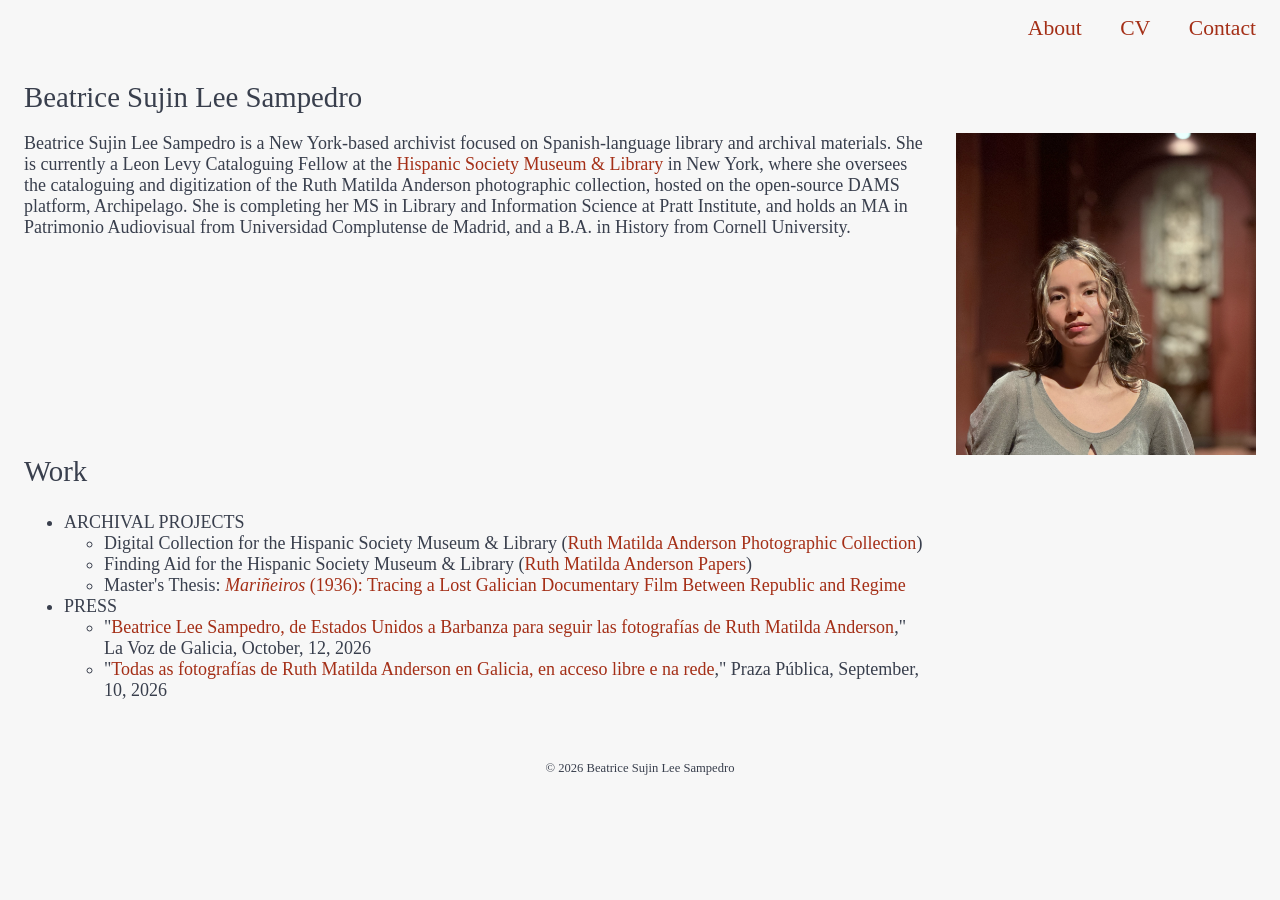
<file: index.html>
<!DOCTYPE html>
<html>
<head>
<meta charset="UTF-8">
<meta name="viewport" content="width=device-width, initial-scale=1.0">
<title>Beatrice Sujin Lee Sampedro</title>
<link rel="stylesheet" href="styles.css">
<meta name="description" content="Beatrice Lee Sampedro web page">
<meta name="keywords" content="Beatrice Lee Sampedro, librarian, archivist">
<meta name="author" content="Beatrice Lee Sampedro"> 
</head>
<body>
  <div class="navigation">
    <a href="hello.html" class="current">About</a> 
    <a href="cv.html">CV</a>
    <a href="contact.html">Contact</a>
  </div>
<h1>Beatrice Sujin Lee Sampedro</h1>
<img src="prof_photo.png" alt="Portrait" width="300" class="portrait">
<p>Beatrice Sujin Lee Sampedro is a New York-based archivist focused on Spanish-language library and archival materials. She is currently a Leon Levy Cataloguing Fellow at the <a href=" https://hispanicsociety.org/">Hispanic Society Museum & Library</a> in New York, where she oversees the cataloguing and digitization of the Ruth Matilda Anderson photographic collection, hosted on the open-source DAMS platform, Archipelago. She is completing her MS in Library and Information Science at Pratt Institute, and holds an MA in Patrimonio Audiovisual from Universidad Complutense de Madrid, and a B.A. in History from Cornell University.</p>
<div class="work">
<h2>Work</h2>
<ul>
  <li>ARCHIVAL PROJECTS
    <ul>
      <li>Digital Collection for the Hispanic Society Museum & Library (<a href="https://diglib.hispanicsociety.org/">Ruth Matilda Anderson Photographic Collection</a>)</li>
      <li>Finding Aid for the Hispanic Society Museum & Library (<a href="https://empireadc.org/search/catalog/nnh_5872/">Ruth Matilda Anderson Papers</a>)</li>
      <li>Master's Thesis: <a href="marineiros.pdf"><em>Mariñeiros</em> (1936): Tracing a Lost Galician Documentary Film Between Republic and Regime</a></li>
    </ul>
  </li>
  <li>PRESS
    <ul>
      <li>"<a href="https://www.lavozdegalicia.es/noticia/barbanza/2026/10/11/neoyorquino-recomendaria-corrubedo/0003_202610B11C12991.htm">Beatrice Lee Sampedro, de Estados Unidos a Barbanza para seguir las fotografías de Ruth Matilda Anderson</a>," La Voz de Galicia, October, 12, 2026</li>
      <li>"<a href="https://praza.gal/cultura/todas-as-fotografias-de-ruth-matilda-anderson-en-galicia-en-acceso-libre-e-na-rede/">Todas as fotografías de Ruth Matilda Anderson en Galicia, en acceso libre e na rede</a>," Praza Pública, September, 10, 2026</li>
    </ul>
    </li>
    </ul>
    </div>
  <footer>
        <p>&copy; 2026 Beatrice Sujin Lee Sampedro</p>
    </footer>
  </body>
</html>
</file>
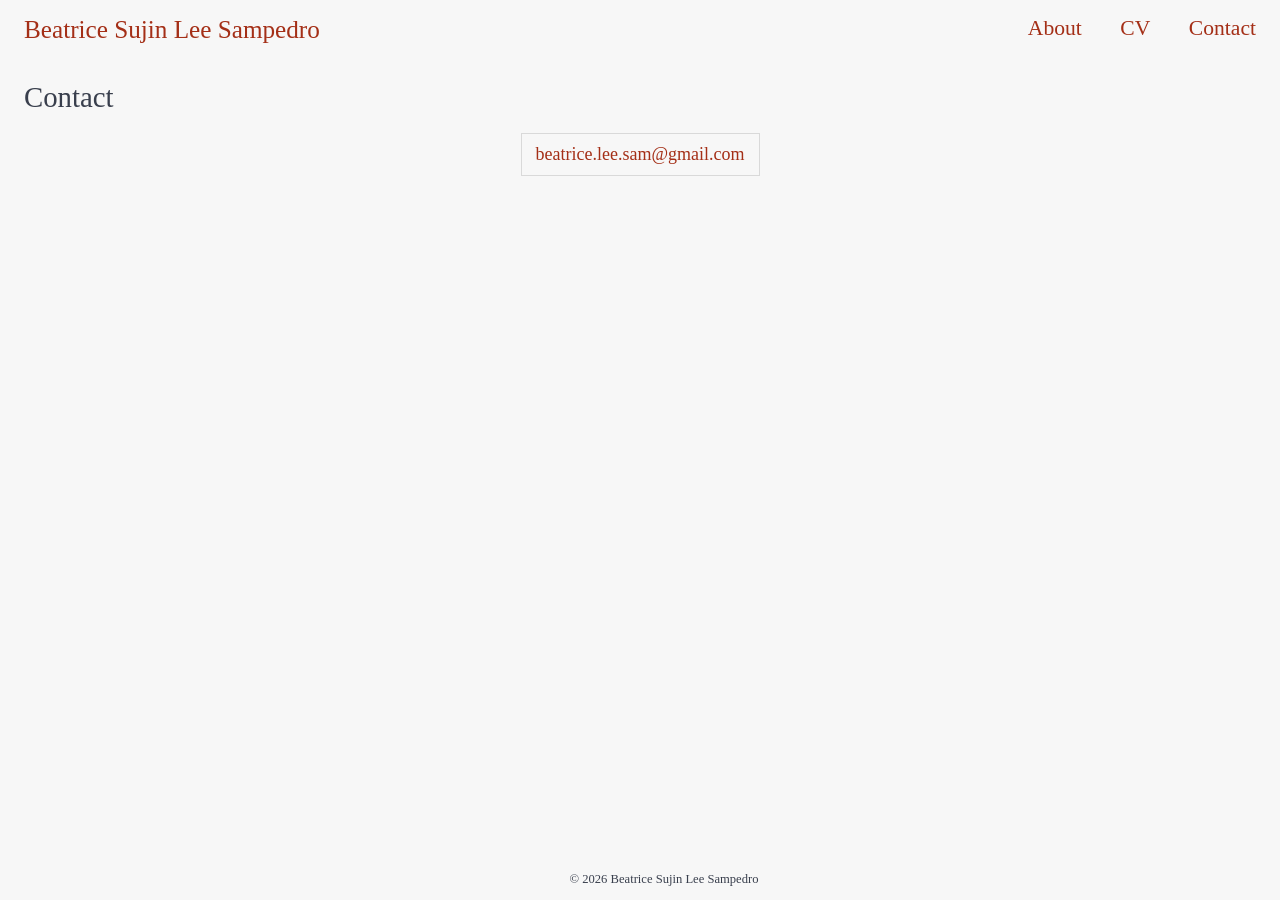
<file: contact.html>
<!DOCTYPE html>
<html>
    <head>
        <meta charset="UTF-8">
        <meta name="viewport" content="width=device-width, initial-scale=1.0">
        <title>contact</title>
        <link rel="stylesheet" href="styles.css">
    </head>
<body>
   <div class="navigation">
        <a href="hello.html" class="page-name">Beatrice Sujin Lee Sampedro</a> 
        <a href="hello.html">About</a>
        <a href="cv.html">CV</a>
        <a href="contact.html" class="current">Contact</a>
    </div>
    <h1>Contact</h1>
    <table class="contact-table">
        <tr>
            <td><a href="mailto:beatrice.lee.sam@gmail.com">beatrice.lee.sam@gmail.com</a></td>
        </tr>
    </table>
    <footer class="bottom">
        <p>&copy; 2026 Beatrice Sujin Lee Sampedro</p>
    </footer>
</body>
</html>
</file>
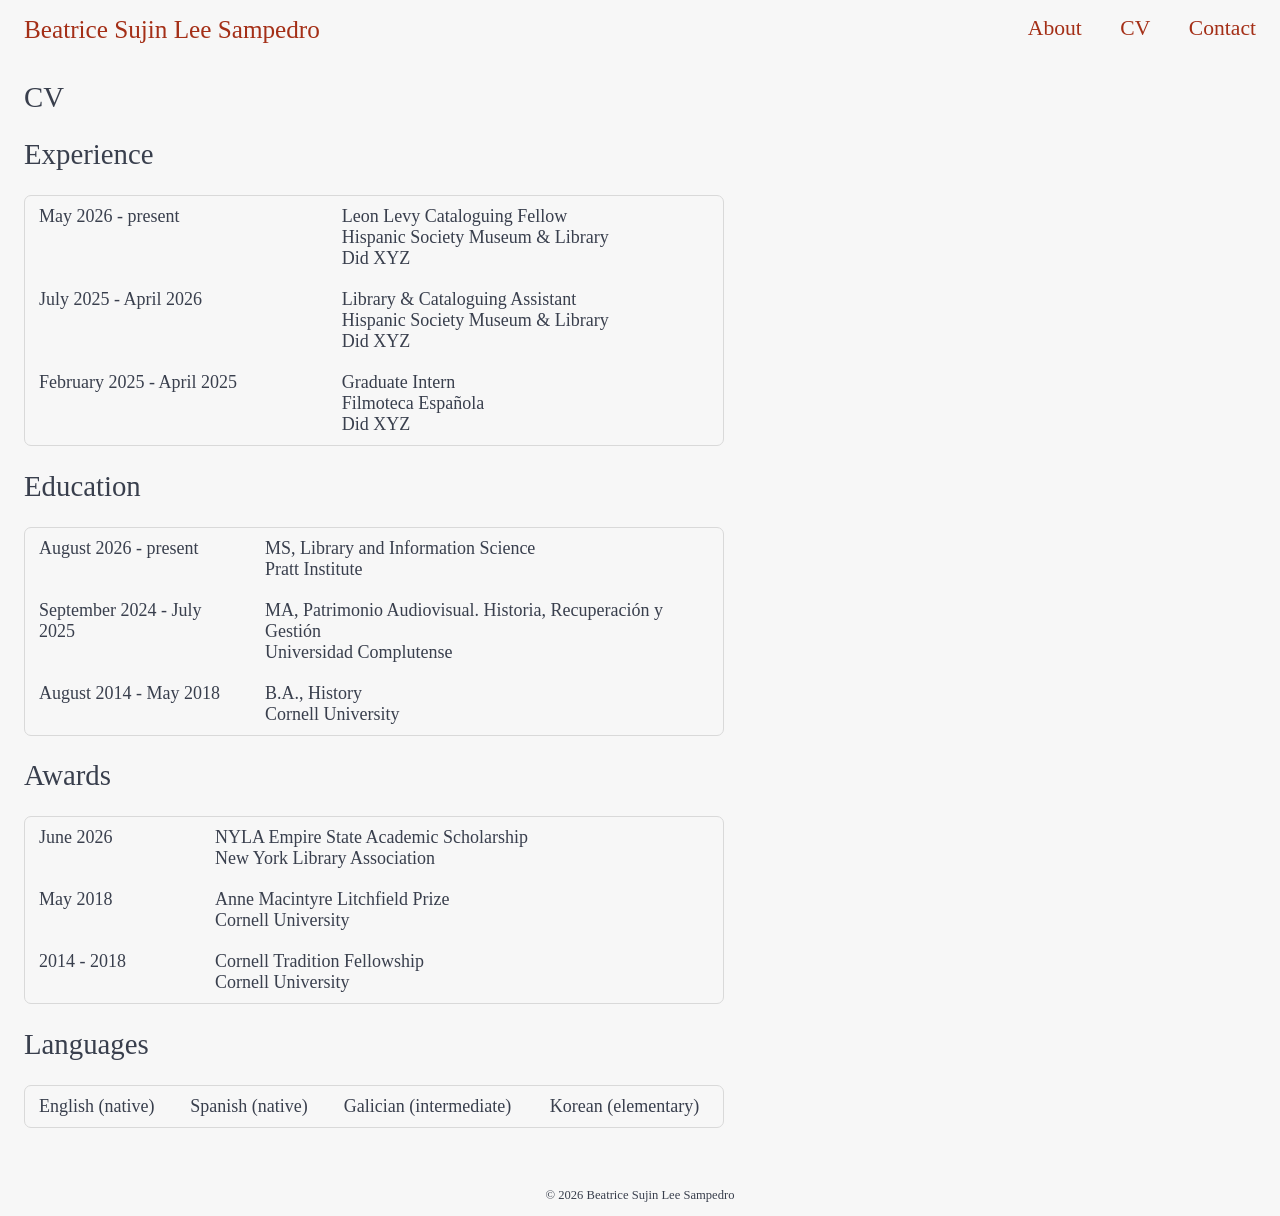
<file: CV.html>
<!DOCTYPE html>
<html>
    <head>
        <meta charset="UTF-8">
        <meta name="viewport" content="width=device-width, initial-scale=1.0">
        <title>CV</title>
        <link rel="stylesheet" href="styles.css">
    <head>
<body>
    <div class="navigation">
        <a href="hello.html" class="page-name">Beatrice Sujin Lee Sampedro</a> 
        <a href="hello.html">About</a>
        <a href="cv.html" class="current">CV</a>
        <a href="contact.html">Contact</a>
    </div>
    <h1>CV</h1>
    <h2 id="experience">Experience</h2>
    <table class="cv-table">
        <tr>
            <td>May 2026 - present</td>
            <td>Leon Levy Cataloguing Fellow<br>Hispanic Society Museum & Library<br>Did XYZ</td>
        </tr>
        <tr>
            <td>July 2025 - April 2026</td>
            <td>Library & Cataloguing Assistant<br>Hispanic Society Museum & Library<br>Did XYZ</td>
        </tr>
        <tr>
            <td>February 2025 - April 2025</td>
            <td>Graduate Intern<br>Filmoteca Española<br>Did XYZ</td>
        </tr>
    </table>

    <h2 id="education">Education</h2>
    <table class="cv-table">
        <tr>
            <td>August 2026 - present</td>
            <td>MS, Library and Information Science<br>Pratt Institute</td>
        </tr>
        <tr>
            <td>September 2024 - July 2025</td>
            <td>MA, Patrimonio Audiovisual. Historia, Recuperación y Gestión<br> Universidad Complutense</td>
        </tr>
        <tr>
            <td>August 2014 - May 2018</td>
            <td>B.A., History<br>Cornell University</td>
        </tr>
    </table>

    <h2 id="awards">Awards</h2>
    <table class="cv-table">
        <tr>
            <td>June 2026</td>
            <td>NYLA Empire State Academic Scholarship<br>New York Library Association</td>
        </tr>
        <tr>
            <td>May 2018</td>
            <td>Anne Macintyre Litchfield Prize<br>Cornell University</td>
        </tr>
        <tr>
            <td>2014 - 2018</td>
            <td>Cornell Tradition Fellowship<br>Cornell University</td>
        </tr>
    </table>
   
    <h2 id="languages">Languages</h2>
    <table class="cv-table">
        <tr>
            <td>English (native)</td>
            <td>Spanish (native)</td>
            <td>Galician (intermediate)</td>
            <td>Korean (elementary)</td>
        </tr>
    </table>
    <footer>
        <p>&copy; 2026 Beatrice Sujin Lee Sampedro</p>
    </footer>
</body>
</html>
</file>
<file: styles.css>
body {
    background-color:#f7f7f7;
    color: #393f4d;
    font-family: 'Cormorant Garamond', serif;
    font-weight: lighter;
    font-size: 18px;
    margin: 0 24px;
}
a {
    color: #A42F17;
    text-decoration: none;
}
a:hover {
    text-decoration: underline;
}
.cv-table {
    border: 1px solid #d9d9d9;
    border-radius: 7px;
    border-collapse: separate;
    border-spacing: 0;
    width: 700px;
}
.cv-table td {
    padding: 10px 14px;
    vertical-align: top;
}
h1, h2 {
    font-weight: lighter;
    font-size: 1.6em;
}
img {
    max-width: 100%;
    height: auto;
}
footer {
    text-align: center;
    font-size: 0.7em;
    margin-top: 60px;
}
.bottom {
    position: fixed;
    bottom: 0;
    width: 100%;
}
.navigation {
   text-align: right;
   margin-top: 16px;
   margin-bottom: 40px;
}
.navigation a {
    margin-left: 34px;
    font-size: 1.2em;
}
.navigation a.current {
    color: #A42F17
}
.navigation a.page-name {
    font-size: 1.4em;
    margin-left: 0;
    float: left;
}
.portrait {
    float: right;
    margin-left: 30px;
}
h2 {
    clear: both;
}
.work {
    margin-right: 330px;
}
.contact-table {
    border: 1px solid #d9d9d9;
    border-collapse: collapse;
    margin-left: auto;
    margin-right: auto;
}
.contact-table td {
    border: 1px solid #d9d9d9;
    padding: 10px 14px;
}
</file>
